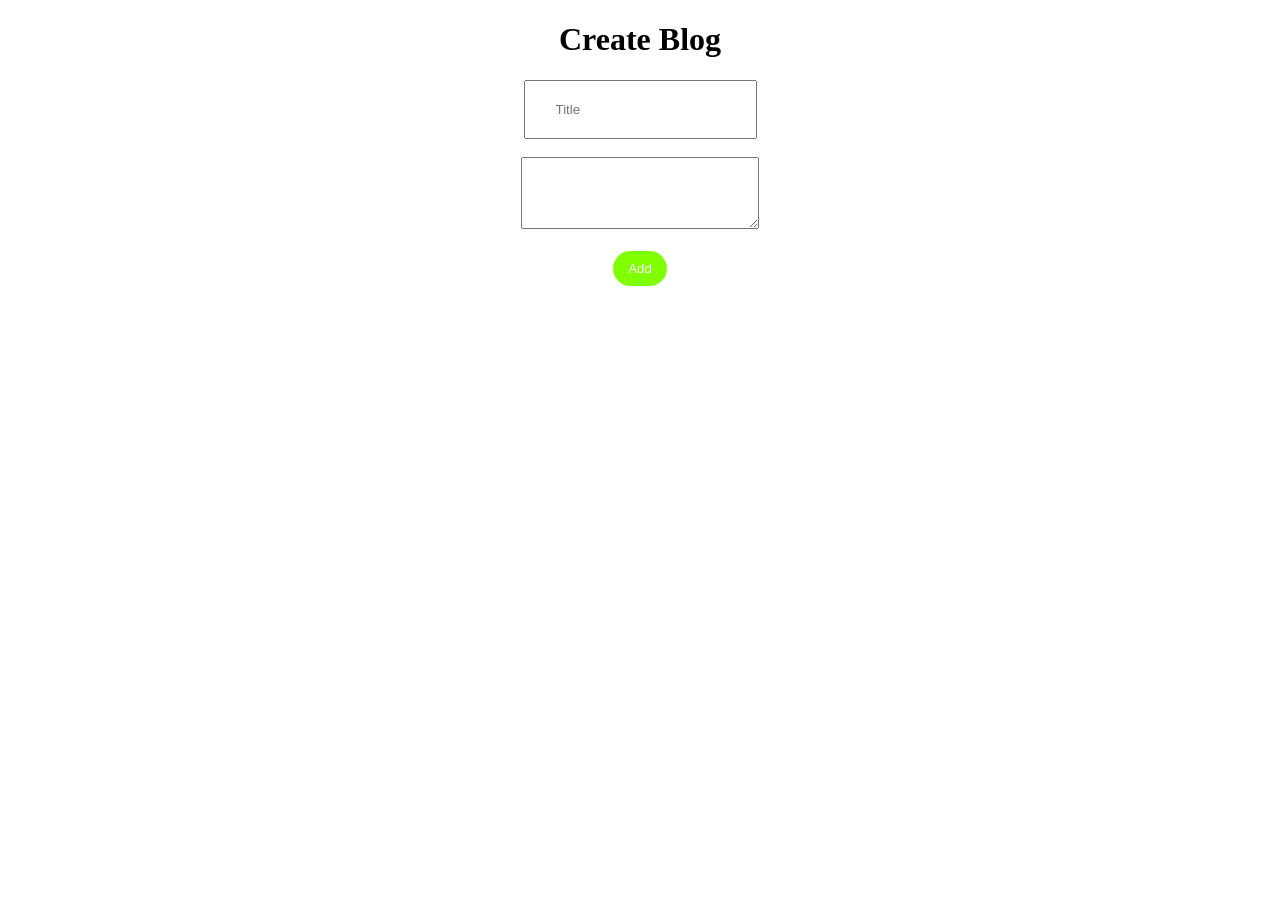
<file: Javascript/index.html>
<!DOCTYPE html>
<html lang="en">
<head>
    <meta charset="UTF-8">
    <meta http-equiv="X-UA-Compatible" content="IE=edge">
    <meta name="viewport" content="width=device-width, initial-scale=1.0">
    <link rel="stylesheet" href="style.css">
    <title>Blog app</title>
</head>
<body>
     <h1 class="mainheading">Create Blog</h1>
     <form class="form" >
        <input type="text" placeholder="Title"  id="title"><br><br>
        <textarea id="content">
        </textarea><br><br>
        <button  id="button">Add</button>
     </form>
     <div id="userpost" class="usercontainer"></div>
     <div id="postcontainer" class="outerdiv">

     </div>
     <script src="script.js"></script>
</body>
</html>
</file>
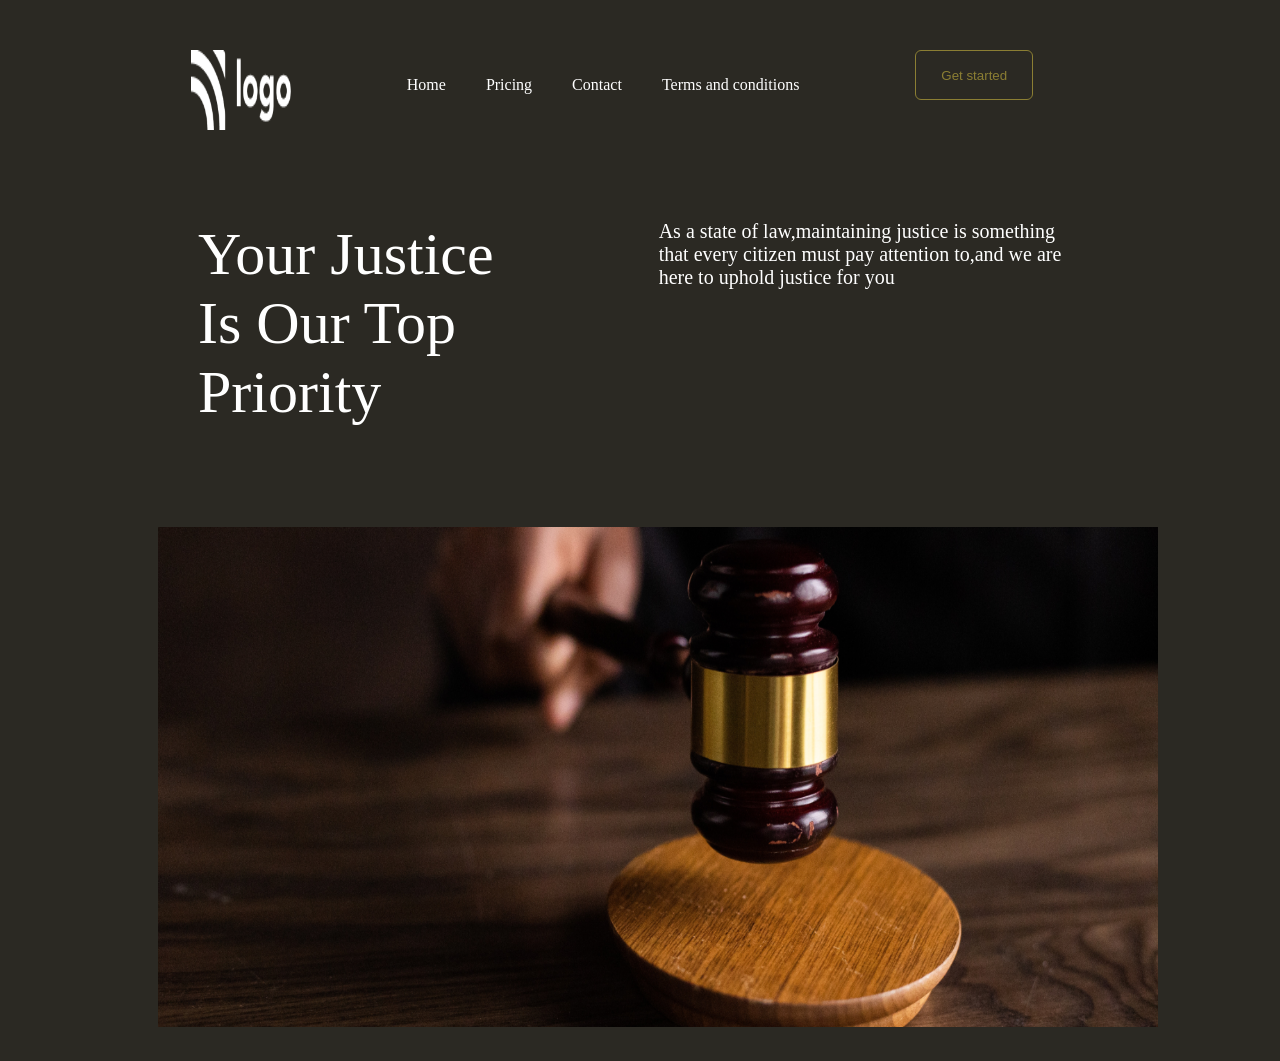
<file: CSS/10q/index.html>
<!DOCTYPE html>
<html lang="en">
<head>
    <meta charset="UTF-8">
    <meta http-equiv="X-UA-Compatible" content="IE=edge">
    <meta name="viewport" content="width=device-width, initial-scale=1.0">
    <link rel="stylesheet" href="https://cdnjs.cloudflare.com/ajax/libs/font-awesome/6.4.0/css/all.min.css">
    <link rel="stylesheet" href="style.css">
    <title>Document</title>
</head>
<body>
    
        <nav class="nav_bar">
             <img src="./assets/white-logo.png" class="logo">
            
            <ul class="item_container">
                <li class="items">Home</li>
                <li class="items">Pricing</li>
                <li class="items">Contact</li>
                <li class="items">Terms and conditions</li>
            </ul>
            <button class="button">Get started</button>
            <div>
                <i class="fa-solid fa-bars"></i>
            </div>
        </nav>
    
    <section class="two">
        <div class="up">
            Your Justice Is Our Top Priority
        </div>
        <div class="down">
        As a state of law,maintaining justice is something that every citizen must pay attention to,and we are here to uphold justice for you
        </div>
    </section>
    <section>
        <img src="./assets/banner.png" class="banner"> 
    </section>
    
</body>
</html>
</file>
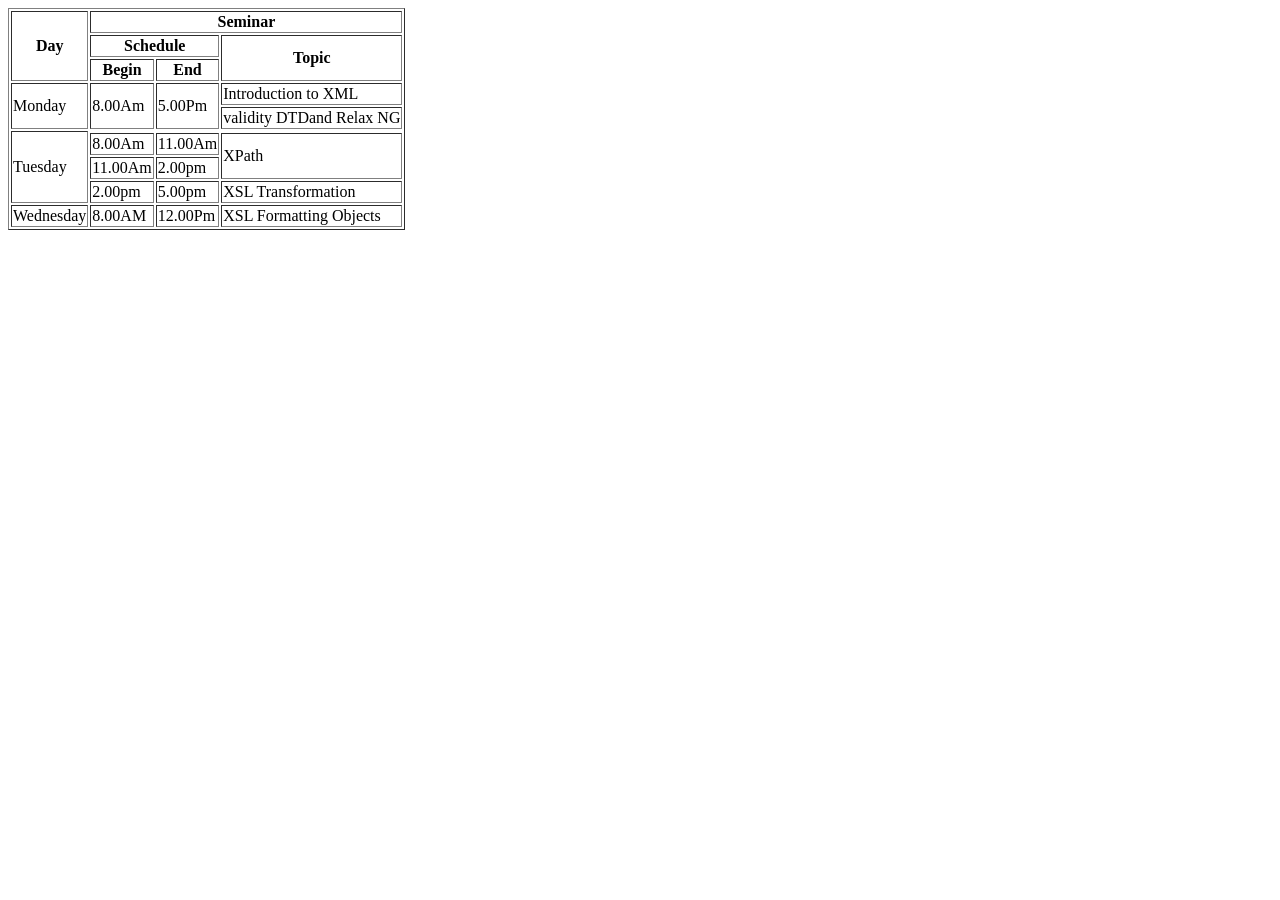
<file: HTML/10q.html>
<!DOCTYPE html>
<html lang="en">
<head>
    <meta charset="UTF-8">
    <meta http-equiv="X-UA-Compatible" content="IE=edge">
    <meta name="viewport" content="width=device-width, initial-scale=1.0">
    <title>Document</title>
</head>
<body>
    <table border="1">

        <thead>
            <tr>
                <th rowspan="3">Day</th>
                <th colspan="3">Seminar</th>
            </tr>
            <tr>
                <th colspan="2">Schedule</th>
                <th rowspan="2">Topic</th>
            </tr>
            <tr>
                <th>Begin</th>
                <th>End</th>
            </tr>
        </thead>   
        <tbody>
            <tr>
                <td rowspan="2">Monday</td>
                <td rowspan="2">8.00Am</td>
                <td rowspan="2">5.00Pm</td>
                <td colspan="2">
                    Introduction to XML
                    
                </td>
            </tr>
            <tr>
                <td>
                    validity DTDand Relax NG
                </td>
            </tr>
            <tr>
                <td rowspan="4"
                >
            Tuesday</td>
            </tr>
            <tr>
                <td>8.00Am</td>
                <td>11.00Am</td>
                <td rowspan="2">XPath</td>
            </tr>
            <tr>
                <td>11.00Am</td>
                <td>2.00pm</td>
            </tr>
            <tr>
                <td >2.00pm</td>
                <td> 5.00pm</td>
                
                <td rowspan="1">XSL Transformation</td>
            </tr>
            <tr>
                <td>Wednesday</td>
                <td>8.00AM</td>
                <td>12.00Pm</td>
                <td>XSL Formatting Objects</td>
            </tr>
           
        </tbody>  
    </table>
</body>
</html>
</file>
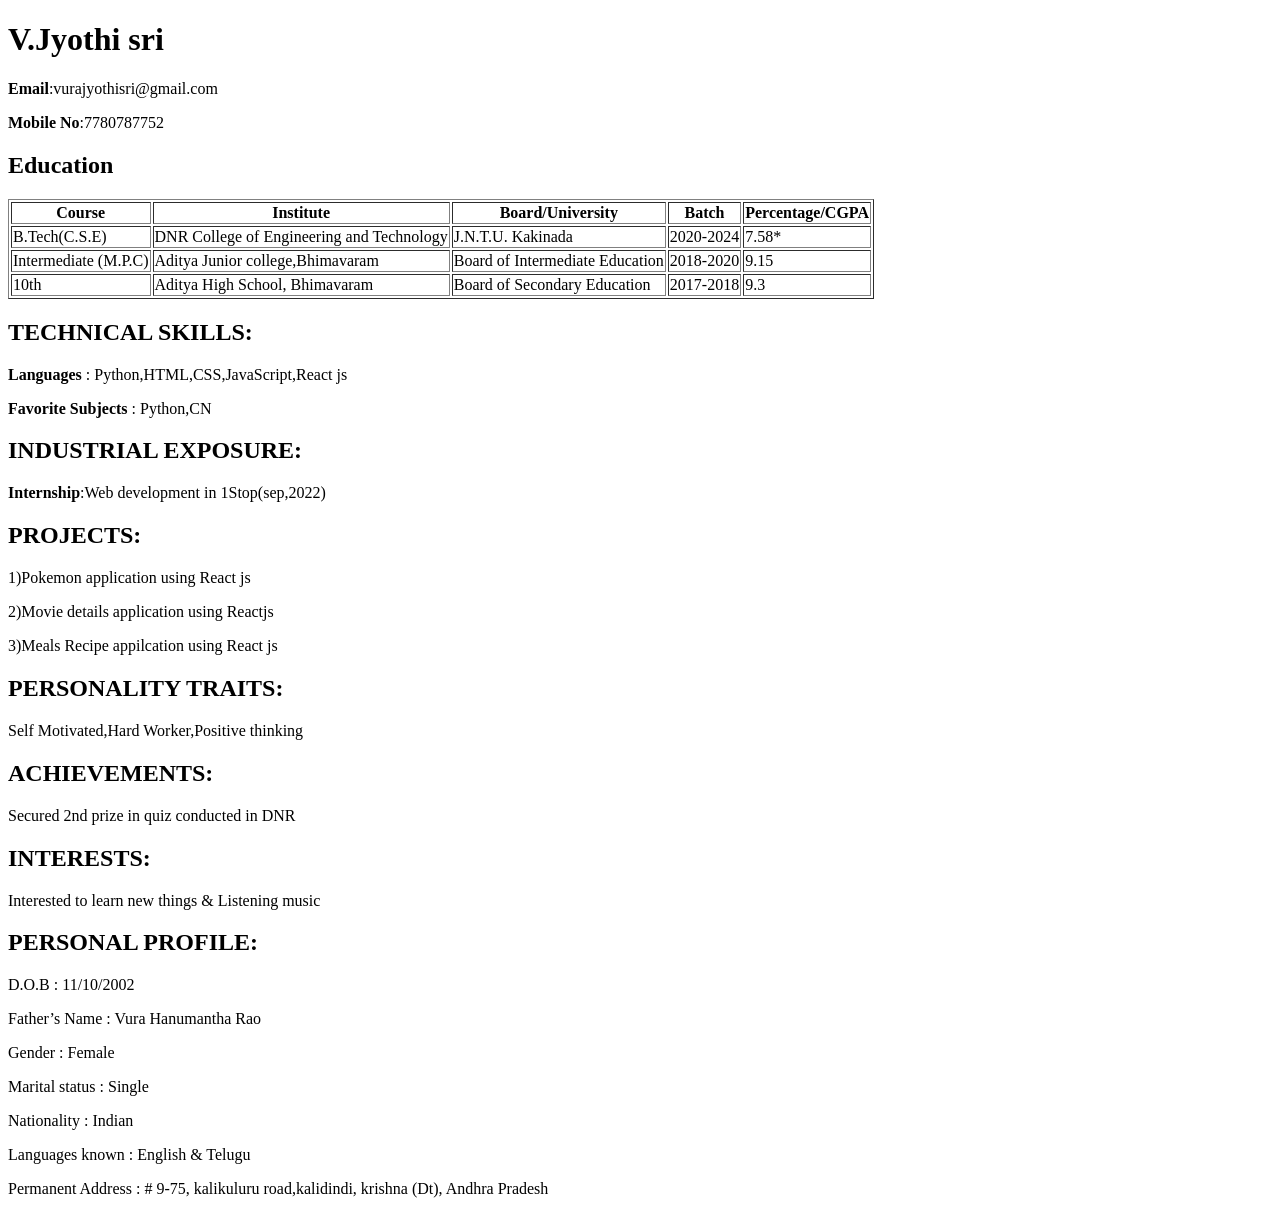
<file: HTML/Resume.html>
<!DOCTYPE html>
<html lang="en">
<head>
    <meta charset="UTF-8">
    <meta http-equiv="X-UA-Compatible" content="IE=edge">
    <meta name="viewport" content="width=device-width, initial-scale=1.0">
    <title>Resume</title>
</head>
<body>
    <h1>V.Jyothi sri</h1>
    <p><strong>Email</strong>:vurajyothisri@gmail.com</p>
    <p><strong>Mobile No</strong>:7780787752</p>
    <h2>Education</h2>
    <table  border="1">
        <tr>
            <th>Course</th>
            <th>Institute</th>
            <th>Board/University</th>
            <th>Batch</th>
            <th>Percentage/CGPA</th>
        </tr>

        <tr>
            <td>B.Tech(C.S.E)</td>
            <td>DNR College of
                Engineering and
                Technology</td>
            <td>J.N.T.U. Kakinada</td>
            <td>2020-2024 </td>
            <td>7.58*
            </td>
        </tr>
        <tr>
            <td>Intermediate
                (M.P.C)</td>
            <td>Aditya Junior
                college,Bhimavaram</td>
            <td>Board of
                Intermediate
                Education</td>
                <td>2018-2020</td>
                <td>9.15</td>
        </tr>
        <tr>
            <td>10th </td>
            <td>Aditya High School,
                Bhimavaram</td>
            <td>Board of Secondary
                Education</td>
            <td>2017-2018</td>
            <td>9.3</td>

        </tr>
        
        
    </table>
    <h2>TECHNICAL SKILLS:</h2>
    <p><strong>Languages 
    </strong>: Python,HTML,CSS,JavaScript,React js</p>
    <p><strong>Favorite Subjects </strong>: Python,CN
    </p>
    <h2>INDUSTRIAL EXPOSURE:
    </h2>
    <p><strong>Internship</strong>:Web development in 1Stop(sep,2022)</p>
    <h2>PROJECTS: </h2>
    <p>1)Pokemon application using React js</p>
    <p>2)Movie details application using Reactjs</p>
    <p>3)Meals Recipe appilcation using React js</p>
    <h2>PERSONALITY TRAITS:</h2>
    <p> Self Motivated,Hard Worker,Positive thinking</p>
    <h2>ACHIEVEMENTS:</h2>
    <p> Secured 2nd prize in quiz conducted in DNR
    </p>
    <h2>INTERESTS:</h2>
    <p>Interested to learn new things & Listening music</p>
    <h2>PERSONAL PROFILE:
    </h2>
    <p>D.O.B : 11/10/2002
    </p>
    <p>Father’s Name : Vura Hanumantha Rao</p>
    <p>Gender : Female</p>
    <p>Marital status : Single</p>
    <p>Nationality : Indian
    </p>
    <p>Languages known : English & Telugu</p>
    <p>Permanent Address : # 9-75, kalikuluru road,kalidindi,
        krishna (Dt), Andhra Pradesh</p>
</body>
</html>
</file>
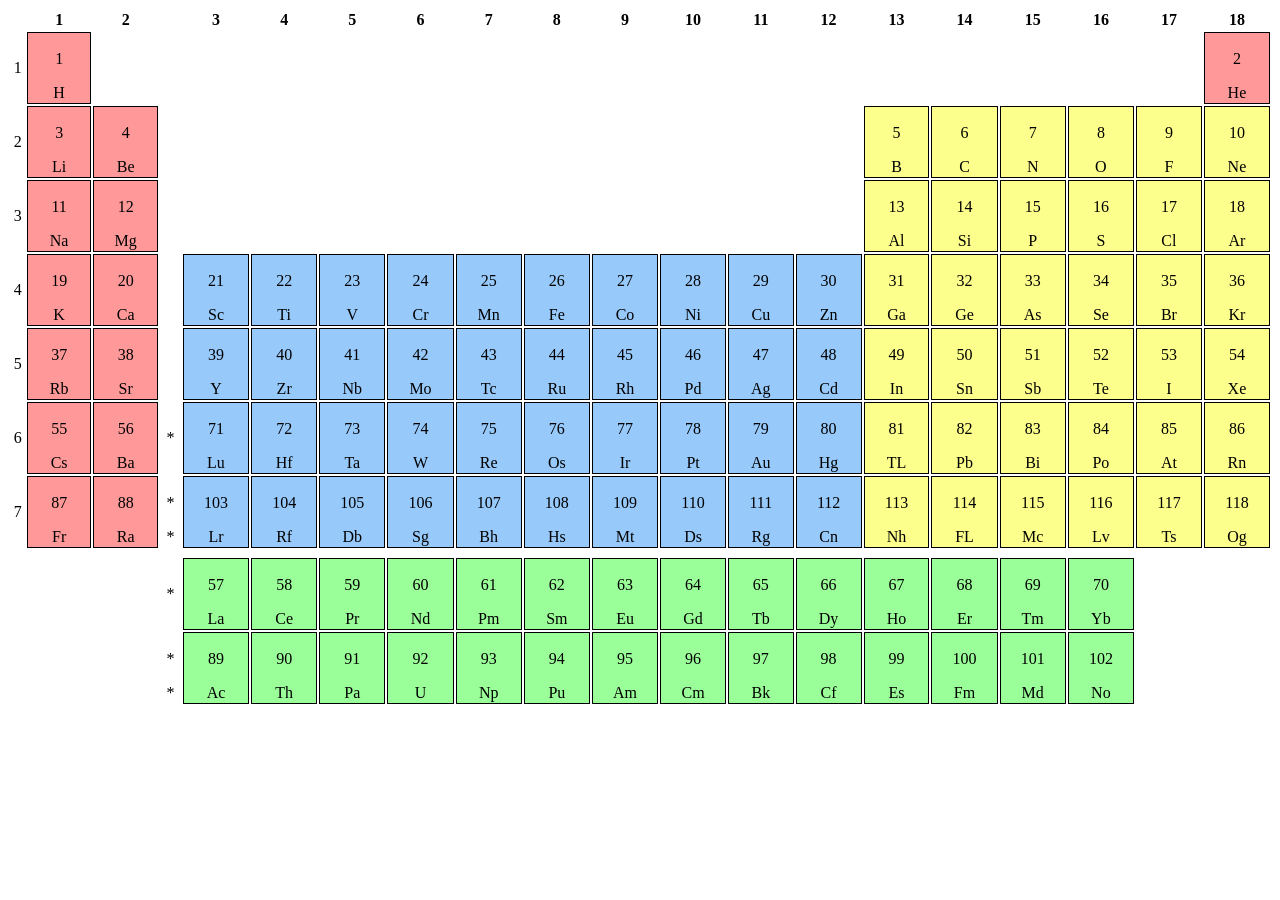
<file: CSS/periodictabel/table.html>
<!DOCTYPE html>
<html lang="en">
<head>
    <meta charset="UTF-8">
    <meta http-equiv="X-UA-Compatible" content="IE=edge">
    <meta name="viewport" content="width=device-width, initial-scale=1.0">
    <link rel="stylesheet" href="style.css">
    <title>Document</title>
</head>
<body>
      <table>
         <colgroup>
            <col width="20px">
         <col width="100px">
         <col width="100px">
         <col width="30px">
         <col width="100px">
         <col width="100px">
         <col width="100px">
         <col width="100px">
         <col width="100px">
         <col width="100px">
         <col width="100px">
         <col width="100px">
         <col width="100px">
         <col width="100px">
         <col width="100px">
         <col width="100px">
         <col width="100px">
         <col width="100px">
         <col width="100px">
         <col width="100px">

        </colgroup>
        <tr>
            <th></th>
            <th >1</th>
            <th>2</th>
            <th></th>
            <th>3</th>
            <th>4</th>
            <th>5</th>
            <th>6</th>
            <th>7</th>
            <th>8</th>
            <th>9</th>
            <th>10</th>
            <th>11</th>
            <th>12</th>
            <th>13</th>
            <th>14</th>
            <th>15</th>
            <th>16</th>
            <th>17</th>
            <th>18</th>
        </tr>

            <tr>
                <td >
                    1
                </td>
                <td class="box firstcolor"><p>1</p> H
                </td>
                <td colspan="17"> </td>
                <td class="box firstcolor"><p>2</p>
                    He
                </td>
            </tr>
            <tr>
                <td>2</td>
                <td class="box firstcolor"><p>3</p>Li</td>
                <td class="box firstcolor"><p>4</p>Be</td>
                <td colspan="11"></td>
                <td class="box thirdcolor"><p>5</p>B</td>
                <td class="box thirdcolor"><p>6</p>C</td>
                <td class="box thirdcolor"><p>7</p>N</td>
                <td class="box thirdcolor"><p>8</p>O</td>
                <td class="box thirdcolor"><p>9</p>F</td>
                <td class="box thirdcolor"><p>10</p>Ne</td>
            </tr>
            <tr>
                <td>3</td>
                <td class="box firstcolor"><p>11</p>Na</td>
                <td class="box firstcolor"><p>12</p>Mg</td>
                <td  colspan="11"></td>
                <td class="box thirdcolor"><p>13</p>Al</td>
                <td class="box thirdcolor"><p>14</p>Si</td>
                <td class="box thirdcolor"><p>15</p>P</td>
                <td class="box thirdcolor"><p>16</p>S</td>
                <td class="box thirdcolor"><p>17</p>Cl</td>
                <td class="box thirdcolor"><p>18</p>Ar</td>
                
            </tr>
            <tr>
                <td>4</td>
                <td class="box firstcolor"><p>19</p>K</td>
                <td class="box firstcolor"><p>20</p>Ca</td>
                <td class></td>
                <td class="box secondcolor"><p>21</p>Sc</td>
                <td class="box secondcolor"><p>22</p>Ti</td>
                <td class="box secondcolor"><p>23</p>V</td>
                <td class="box secondcolor"><p>24</p>Cr</td>
                <td class="box secondcolor"><p>25</p>Mn</td>
                <td class="box secondcolor"><p>26</p>Fe</td>
                <td class="box secondcolor"><p>27</p>Co</td>
                <td class="box secondcolor"><p>28</p>Ni</td>
                <td class="box secondcolor"><p>29</p>Cu</td>
                <td class="box secondcolor"><p>30</p>Zn</td>
                <td class="box thirdcolor"><p>31</p>Ga</td>
                <td class="box thirdcolor"><p>32</p>Ge</td>
                <td class="box thirdcolor"><p>33</p>As</td>
                <td class="box thirdcolor"><p>34</p>Se</td>
                <td class="box thirdcolor"><p>35</p>Br</td>
                <td class="box thirdcolor"><p>36</p>Kr</td>

            </tr>
            <tr>
                <td>5</td>
                <td class="box firstcolor"><p>37</p>Rb</td>
                <td class="box firstcolor"><p>38</p>Sr</td>
                <td class></td>
                <td class="box secondcolor"><p>39</p>Y</td>
                <td class="box secondcolor"><p>40</p>Zr</td>
                <td class="box secondcolor"><p>41</p>Nb</td>
                <td class="box secondcolor"><p>42</p>Mo</td>
                <td class="box secondcolor"><p>43</p>Tc</td>
                <td class="box secondcolor"><p>44</p>Ru</td>
                <td class="box secondcolor"><p>45</p>Rh</td>
                <td class="box secondcolor"><p>46</p>Pd</td>
                <td class="box secondcolor"><p>47</p>Ag</td>
                <td class="box secondcolor"><p>48</p>Cd</td>
                <td class="box thirdcolor"><p>49</p>In</td>
                <td class="box thirdcolor"><p>50</p>Sn</td>
                <td class="box thirdcolor"><p>51</p>Sb</td>
                <td class="box thirdcolor"><p>52</p>Te</td>
                <td class="box thirdcolor"><p>53</p>I</td>
                <td class="box thirdcolor"><p>54</p>Xe</td>
            </tr>
            <tr>

                <td>6</td>
                <td class="box firstcolor"><p>55</p>Cs</td>
                <td class="box firstcolor"><p>56</p>Ba</td>
                <td class>*</td>
                <td class="box secondcolor"><p>71</p>Lu</td>
                <td class="box secondcolor"><p>72</p>Hf</td>
                <td class="box secondcolor"><p>73</p>Ta</td>
                <td class="box secondcolor"><p>74</p>W</td>
                <td class="box secondcolor"><p>75</p>Re</td>
                <td class="box secondcolor"><p>76</p>Os</td>
                <td class="box secondcolor"><p>77</p>Ir</td>
                <td class="box secondcolor"><p>78</p>Pt</td>
                <td class="box secondcolor"><p>79</p>Au</td>
                <td class="box secondcolor"><p>80</p>Hg</td>
                <td class="box thirdcolor"><p>81</p>TL</td>
                <td class="box thirdcolor"><p>82</p>Pb</td>
                <td class="box thirdcolor"><p>83</p>Bi</td>
                <td class="box thirdcolor"><p>84</p>Po</td>
                <td class="box thirdcolor"><p>85</p>At</td>
                <td class="box thirdcolor"><p>86</p>Rn</td>
            </tr>
            <tr>
                <td>7</td>
                <td class="box firstcolor"><p>87</p>Fr</td>
                <td class="box firstcolor"><p>88</p>   Ra</td>
                <td class><p>*</p>*</td>
                <td class="box secondcolor"><p>103</p>Lr</td>
                <td class="box secondcolor"><p>104</p>Rf</td>
                <td class="box secondcolor"><p>105</p>Db</td>
                <td class="box secondcolor"><p>106</p>Sg</td>
                <td class="box secondcolor"><p>107</p>Bh</td>
                <td class="box secondcolor"><p>108</p>Hs</td>
                <td class="box secondcolor"><p>109</p>Mt</td>
                <td class="box secondcolor"><p>110</p>Ds</td>
                <td class="box secondcolor"><p>111</p>Rg</td>
                <td class="box secondcolor"><p>112</p>Cn</td>
                <td class="box thirdcolor"><p>113</p>Nh</td>
                <td class="box thirdcolor"><p>114</p>FL</td>
                <td class="box thirdcolor"><p>115</p>Mc</td>
                <td class="box thirdcolor"><p>116</p>Lv</td>
                <td class="box thirdcolor"><p>117</p>Ts</td>
                <td class="box thirdcolor"><p>118</p>Og</td>
            </tr>
            <tr>
                <td colspan="19"></td>
            </tr>
            <tr><td colspan="19"></td></tr>
            <tr>
                <td colspan="3"></td>
                <td>*</td>
                <td class="box fourthcolor"><p>57</p>La</td>
                <td class="box fourthcolor"><p>58</p>Ce</td>
                <td class="box fourthcolor"><p>59</p>Pr</td>
                <td class="box fourthcolor"><p>60</p>Nd</td>
                <td class="box fourthcolor"><p>61</p>Pm</td>
                <td class="box fourthcolor"><p>62</p>Sm</td>
                <td class="box fourthcolor"><p>63</p>Eu</td>
                <td class="box fourthcolor"><p>64</p>Gd</td>
                <td class="box fourthcolor"><p>65</p>Tb</td>
                <td class="box fourthcolor"><p>66</p>Dy</td>
                <td class="box fourthcolor"><p>67</p>Ho</td>
                <td class="box fourthcolor"><p>68</p>Er</td>
                <td class="box fourthcolor"><p>69</p>Tm</td>
                <td class="box fourthcolor"><p>70</p>Yb</td>
            </tr>
            <tr>
                <td colspan="3"></td>
                <td><p>*</p>*</td>
                <td class="box fourthcolor"><p>89</p>Ac</td>
                <td class="box fourthcolor"><p>90</p>Th</td>
                <td class="box fourthcolor"><p>91</p>Pa</td>
                <td class="box fourthcolor"><p>92</p>U</td>
                <td class="box fourthcolor"><p>93</p>Np</td>
                <td class="box fourthcolor"><p>94</p>Pu</td>
                <td class="box fourthcolor"><p>95</p>Am</td>
                <td class="box fourthcolor"><p>96</p>Cm</td>
                <td class="box fourthcolor"><p>97</p>Bk</td>
                <td class="box fourthcolor"><p>98</p>Cf</td>
                <td class="box fourthcolor"><p>99</p>Es</td>
                <td class="box fourthcolor"><p>100</p>Fm</td>
                <td class="box fourthcolor"><p>101</p>Md</td>
                <td class="box fourthcolor"><p>102</p>No</td>
            </tr>
      </table>
</body>
</html>
</file>
<file: Javascript/style.css>
.mainheading{
    text-align: center;
}
.outerdiv{
    display:flex;
    flex-wrap: wrap;
    gap:20px;
    justify-content: center;
    margin-top: 30px;
}
.innerdiv{
    text-align: center;
    width:300px;
    height:250px;
    border:1px solid black;
    padding:15px;
    border-radius: 30px;
}
.usercontainer{
    margin-top: 20px;
    display:flex;
    justify-content: center;
    flex-wrap: wrap;
    gap:15px;
}
.userpost{
    width:200px;
    height:200px;
    border:1px solid black;
    text-align: center;
}
.form{
    text-align: center;
}
input{
    padding:20px 30px;
}
textarea{
    padding:20px 30px;
}
button{
    padding:10px 15px;
    color:white;
    background-color: chartreuse;
    border:none;
    border-radius: 20px;

}
</file>
<file: CSS/10q/style.css>
body{
    background-color: #2b2923;
    color:#ffffff;
    box-sizing: border-box;
    margin:auto;
    width:80%;
}
.nav_bar{
    display:flex;
    justify-content: space-around;
    margin:20px 5px;
    padding:30px;
    height:50px;

}
.fa-bars{
    display:none
}
.logo{
    width:100px;
    height:80px;
}
.item_container{
    display:flex;
    justify-content: space-between;
}
.items{
    list-style-type:none;
    margin:10px 20px;
}
.button{
    background-color: transparent;
    margin-left: 40px;
    padding:1px 25px;
     border:1px solid #8b7e33;
      color:#8b7e33;
      border-radius:6px;
}
.two{
    display: flex;
    justify-content: space-between;
    gap:10px
    
}
.up{
    padding:70px;
    font-size: 60px;
}
.down{
    padding:70px;
    font-size: 20px;
}
.banner{
    width:1000px;
    height:500px;
    margin:30px;
}
@media screen and (min-width: 200px) and (max-width:992px){
    body{
        width:100%;
        text-align: center;
    }
    .nav_bar{
        display: flex;
        justify-content: center;
        gap:50px;
        margin:10px 30px;
    }
    .item_container{
        display: none;
    }
    .fa-bars{
        display:block;
        padding:30px 60px;
    }
.button{
    display: none;
}
.two{
display: flex;
flex-direction: column;
gap:20px
}
.up{
    font-size: 35px;
}
.down{
    font-size: 18px;
}
.banner{
    width:400px;
    height:400px;
}
}
</file>
<file: CSS/periodictabel/style.css>
body{
    box-sizing: border-box;
}
.box{
   /* width:40px; */
   /* height:10px; */
   border:1px solid black;
  
  
   
}
td{
  
    text-align: center;
    
}
.firstcolor{
    background-color: #ff9999;
}
.secondcolor{
    background-color:#97c9fb;
}
.thirdcolor{
    background-color: #fdff8c;
}
.fourthcolor{
    background-color: #9bff99;
}
</file>
